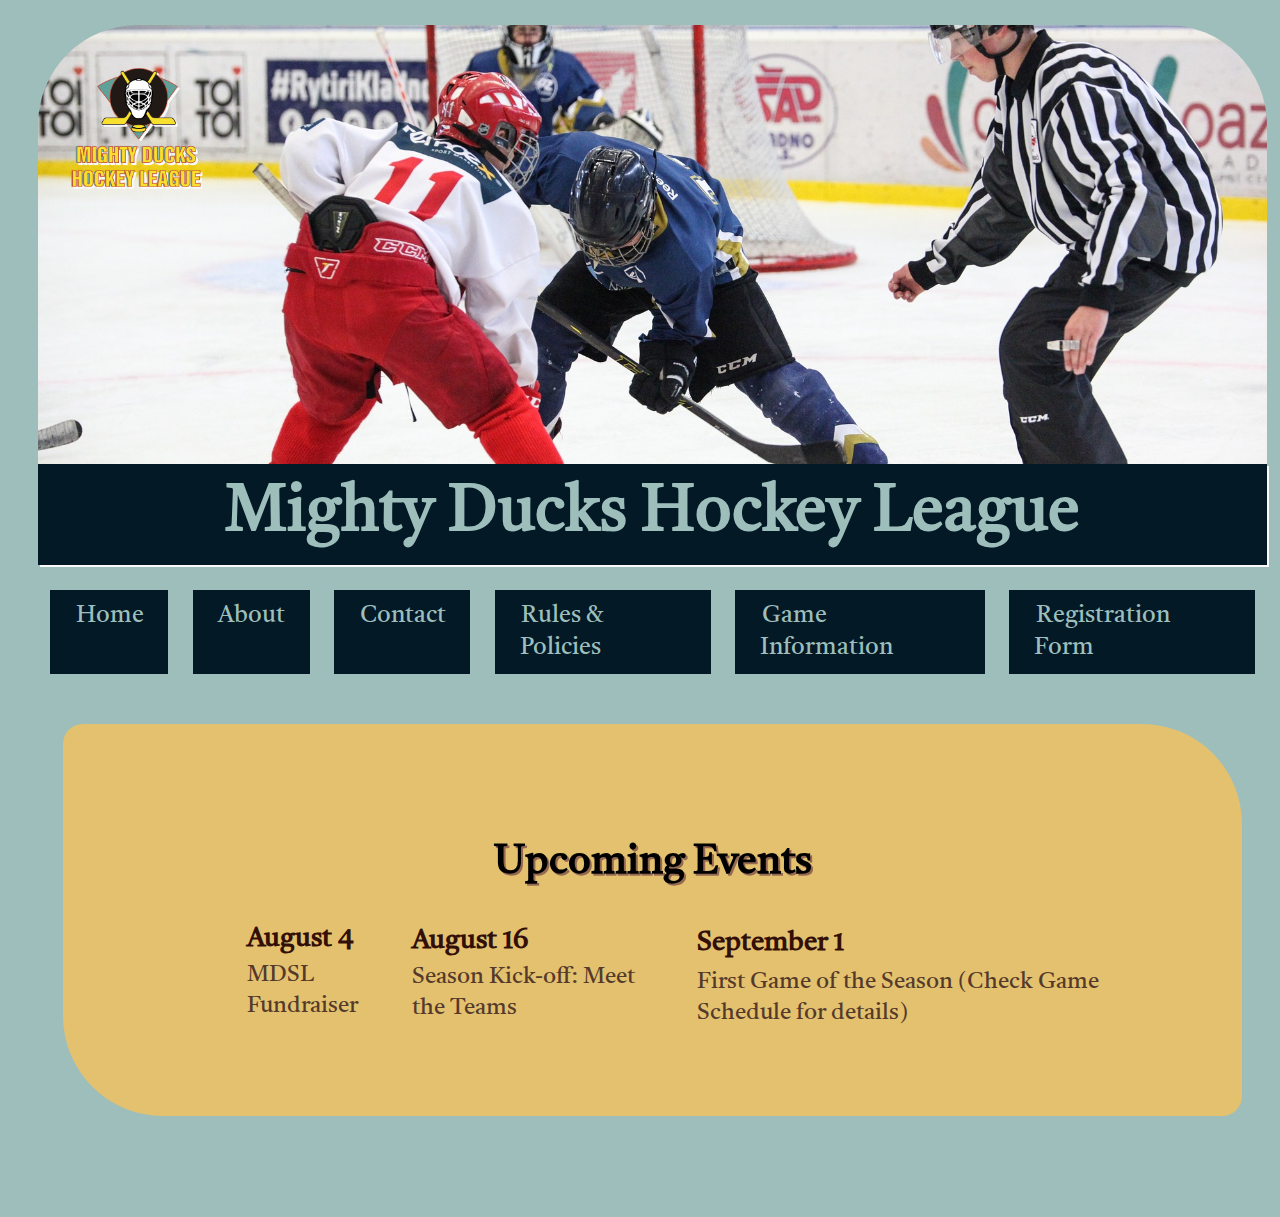
<file: index.html>
<!DOCTYPE html>
<html lang="en">
<head>
    <meta charset="UTF-8">
    <meta http-equiv="X-UA-Compatible" content="IE=edge">
    <meta name="viewport" content="width=device-width, initial-scale=1.0">
    <title>Home Page</title>
    <link rel="preconnect" href="https://fonts.googleapis.com">
    <link rel="preconnect" href="https://fonts.gstatic.com" crossorigin>
    <link href="https://fonts.googleapis.com/css2?family=Roboto&family=Tiro+Bangla&display=swap" rel="stylesheet">
    <link rel="stylesheet" href="./assets/styles/mdhl.css">
</head>
<body>
    <header>
        <div>
            <img class="header-logo" src="./assets/img/Logo_Mighty_ducks-01.png" alt="logo MDHL">
        </div>
        <h1 class="header-title">Mighty Ducks Hockey League</h1>
    </header>
            <nav>
            <ul>
                <li><a href="./index.html">Home</a></li>
                <li><a href="./pages/about.html">About</a></li>
                <li><a href="./pages/contact.html">Contact</a></li> 
                <li><a href="./pages/rules.html">Rules & Policies</a></li>
                <li><a href="./pages/game_info.html">Game Information</a> </li>
                <li><a href="./pages/registration.html">Registration Form</a> </li>


            </ul>
            </nav>
        <main>
            <h2>Upcoming Events</h2>
            <ul>
                <li>
                    <h3>August 4</h3>
                    <p class="style-p">MDSL Fundraiser</p>
                </li>
                <li>
                    <h3>August 16</h3>
                    <p class="style-p">Season Kick-off: Meet the Teams</p>
                </li>
                <li>
                    <h3>September 1</h3>
                    <p class="style-p">First Game of the Season (Check Game Schedule for details)</p>
                </li>
            </ul>
        </main>
</body>
</html>
</file>
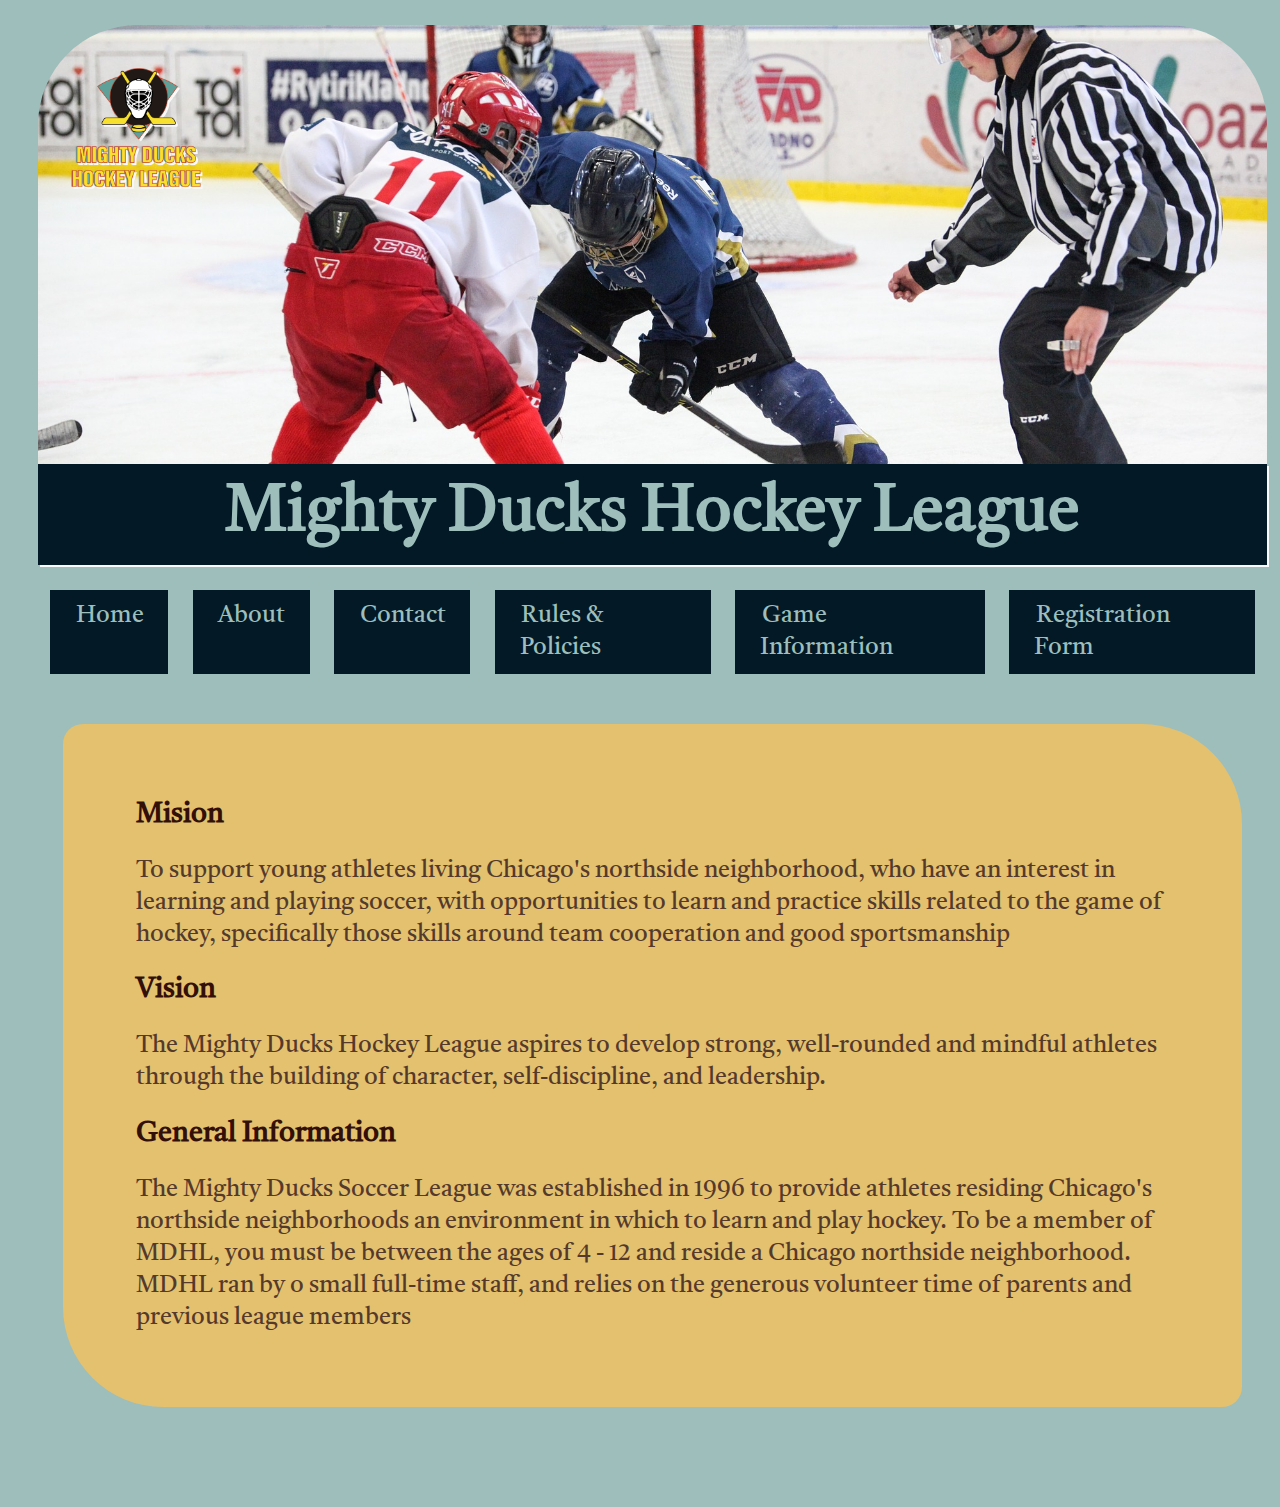
<file: pages/about.html>
<!DOCTYPE html>
<html lang="en">
<head>
    <meta charset="UTF-8">
    <meta http-equiv="X-UA-Compatible" content="IE=edge">
    <meta name="viewport" content="width=device-width, initial-scale=1.0">
    <link rel="preconnect" href="https://fonts.googleapis.com">
    <link rel="preconnect" href="https://fonts.gstatic.com" crossorigin>
    <link href="https://fonts.googleapis.com/css2?family=Roboto&family=Tiro+Bangla&display=swap" rel="stylesheet">
    <link  rel="stylesheet" href="../assets/styles/mdhl.css">
    <title>About MDHL</title> 
</head>
<body>
    <header>
        <div>
            <img class="header-logo" src="../assets/img/Logo_Mighty_ducks-01.png" alt="logo MDHL">
        </div>
        <h1 class="header-title">Mighty Ducks Hockey League</h1>
    </header>
            <nav>
            <ul>
                <li><a href="../index.html">Home</a></li>
                <li><a href="./about.html">About</a></li>
                <li><a href="./contact.html">Contact</a></li> 
                <li><a href="./rules.html">Rules & Policies</a></li>
                <li><a href="./game_info.html">Game Information</a> </li>
                <li><a href="./registration.html">Registration Form</a> </li>


            </ul>
            </nav>
        <main>
            <h3>Mision</h3>
            <p class="style-p">To support young athletes living Chicago's northside neighborhood, who have an interest in
                learning and playing soccer, with opportunities to learn and practice skills related to the game of
                hockey, specifically those skills around team cooperation and good sportsmanship</p>
            <h3>Vision</h3>
            <p class="style-p">The Mighty Ducks Hockey League aspires to develop strong, well-rounded and mindful athletes
                through the building of character, self-discipline, and leadership.</p>
            <h3>General Information</h3>
            <p class="style-p">The Mighty Ducks Soccer League was established in 1996 to provide athletes residing
                Chicago's northside neighborhoods an environment in which to learn and play hockey. To be a
                member of MDHL, you must be between the ages of 4 - 12 and reside a Chicago northside
                neighborhood. MDHL ran by o small full-time staff, and relies on the generous volunteer time of
                parents and previous league members</p>

        </main>
</body>
</html>
</file>
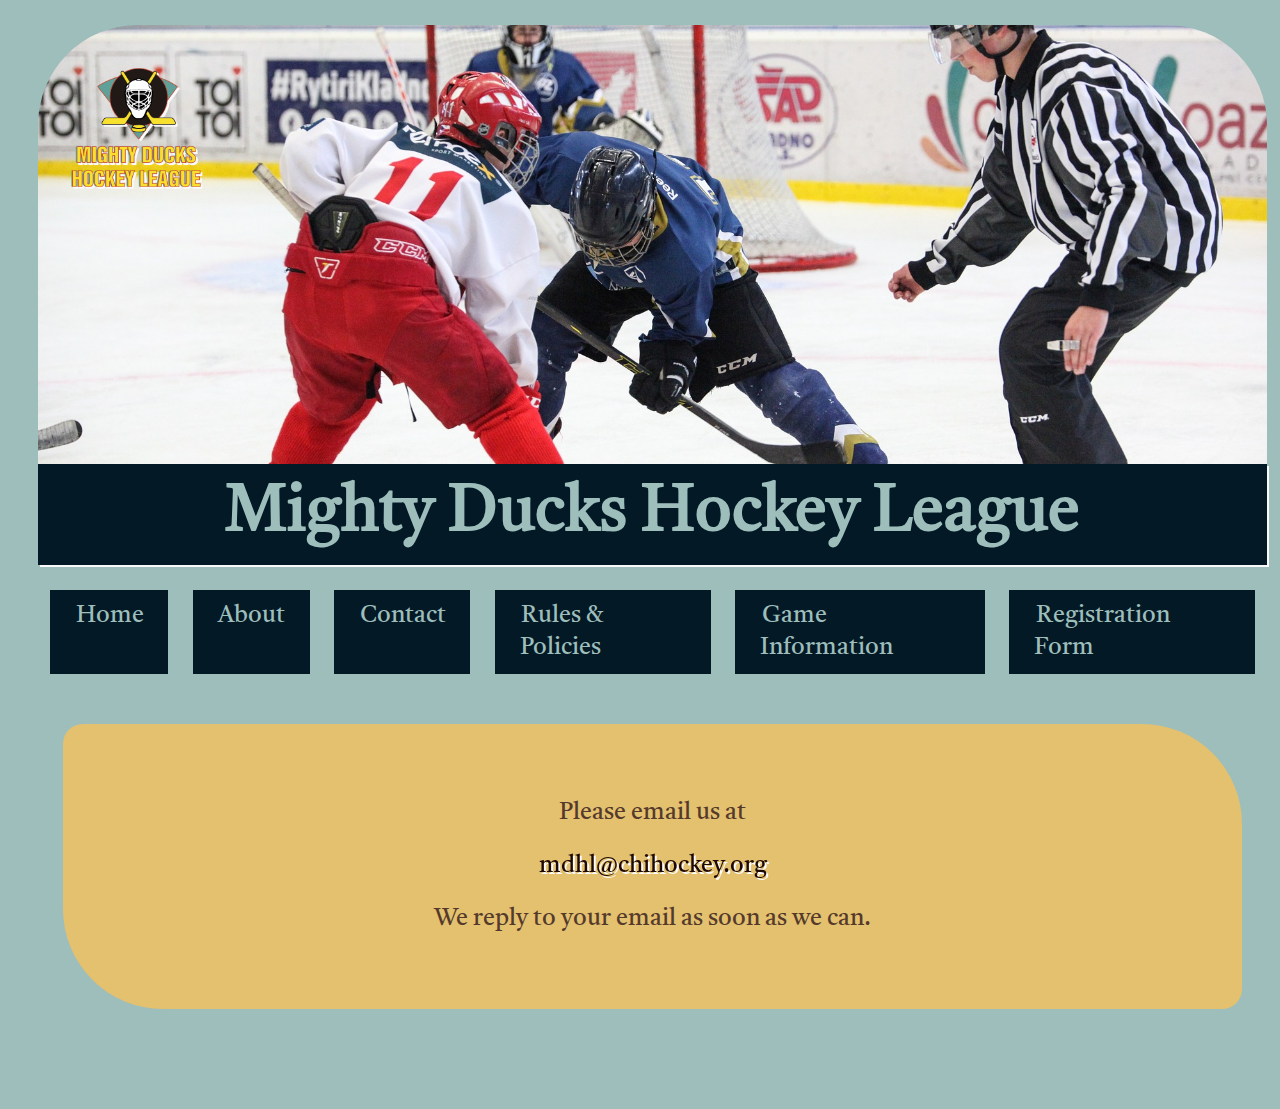
<file: pages/contact.html>
<!DOCTYPE html>
<html lang="en">
<head>
    <meta charset="UTF-8">
    <meta http-equiv="X-UA-Compatible" content="IE=edge">
    <meta name="viewport" content="width=device-width, initial-scale=1.0">
    <link rel="preconnect" href="https://fonts.googleapis.com">
    <link rel="preconnect" href="https://fonts.gstatic.com" crossorigin>
    <link href="https://fonts.googleapis.com/css2?family=Roboto&family=Tiro+Bangla&display=swap" rel="stylesheet">
    <link rel="stylesheet" href="../assets/styles/mdhl.css">
    <title>Contact Page</title>
</head>
<body>
    <header>
        <div>
            <img class="header-logo" src="../assets/img/Logo_Mighty_ducks-01.png" alt="logo MDHL">
        </div>
        <h1 class="header-title">Mighty Ducks Hockey League</h1>
     </header>
             <nav>
             <ul>
                <li><a href="../index.html">Home</a></li>
                <li><a href="./about.html">About</a></li>
                <li><a href="./contact.html">Contact</a></li> 
                <li><a href="./rules.html">Rules & Policies</a></li>
                <li><a href="./game_info.html">Game Information</a> </li>
                <li><a href="./registration.html">Registration Form</a> </li>


             </ul>
             </nav>
         <main>
            <p class="style-p">Please email us at</p> 
                <a class="mail" href="mailto:mdhl@chihockey.org"> mdhl@chihockey.org</a>
            <p class="style-p">We reply to your email as soon as we can.</p>
         </main>
    
</body>
</html>
</file>
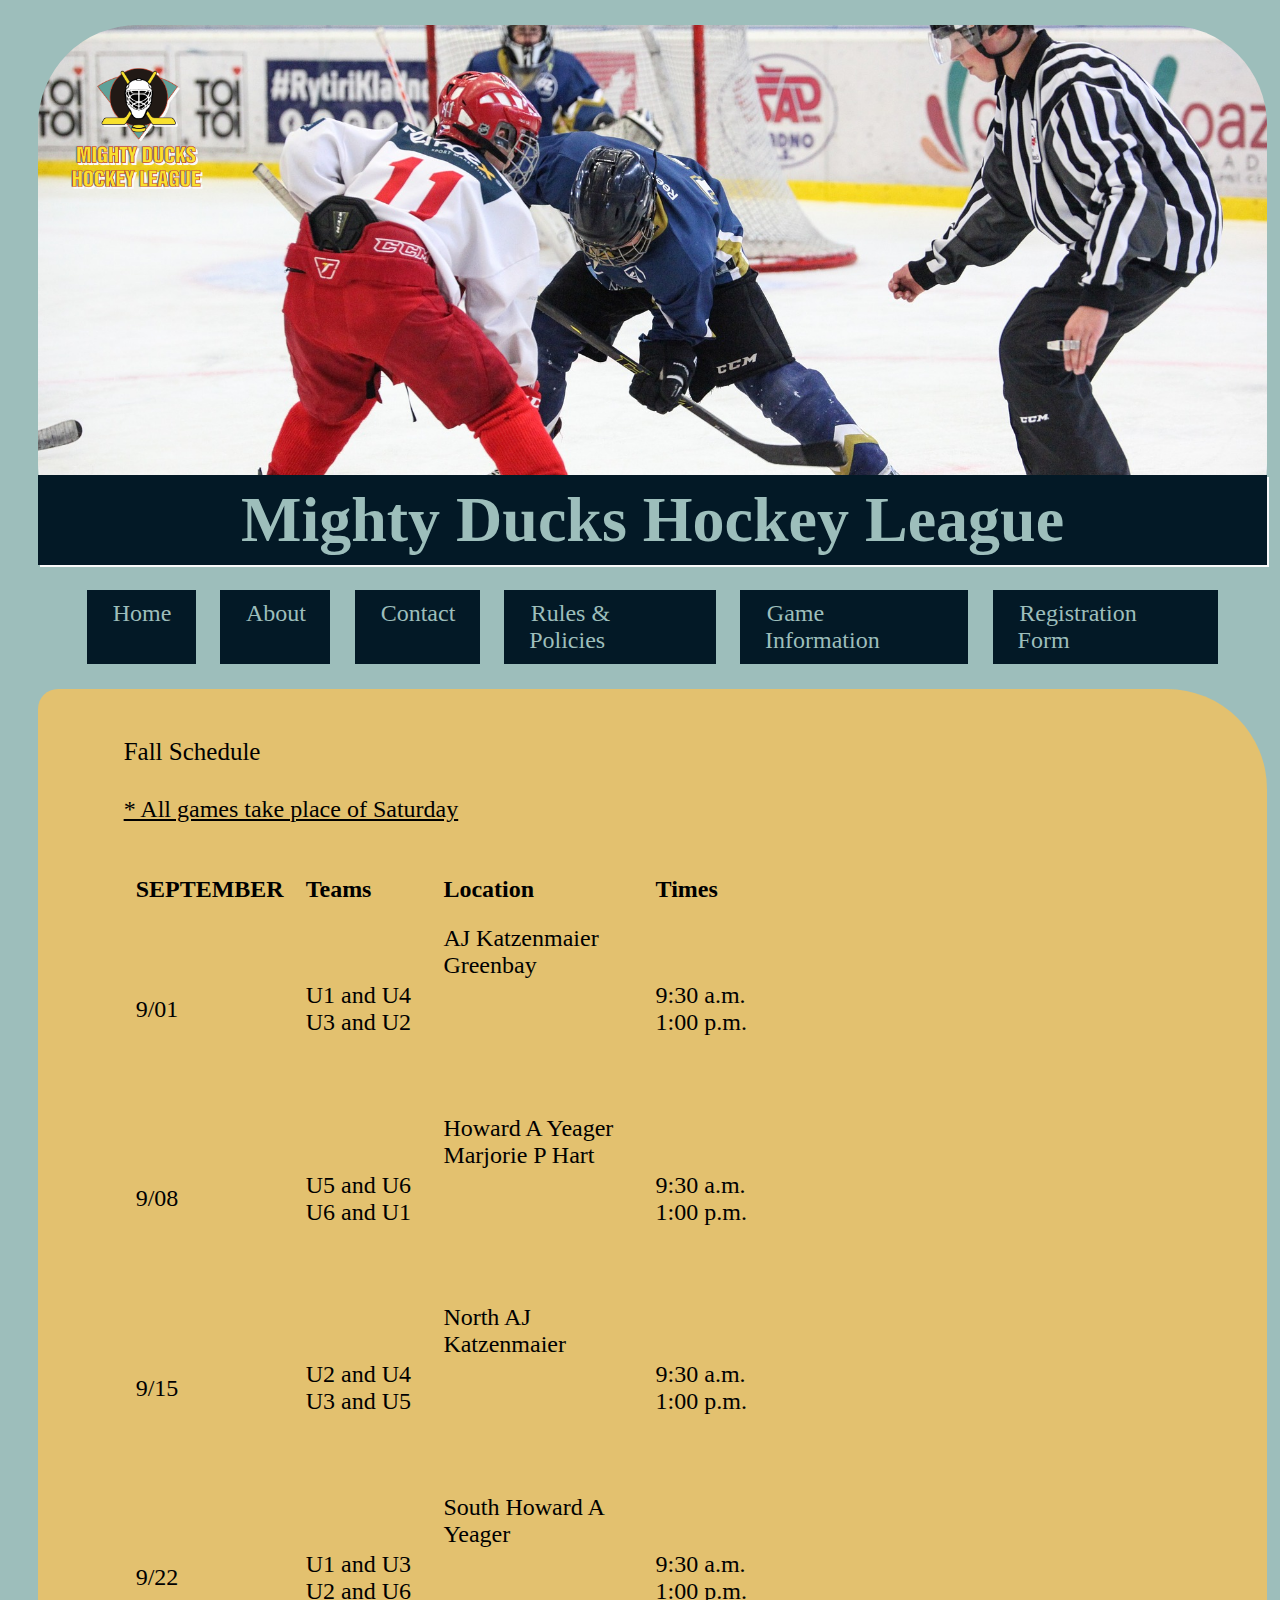
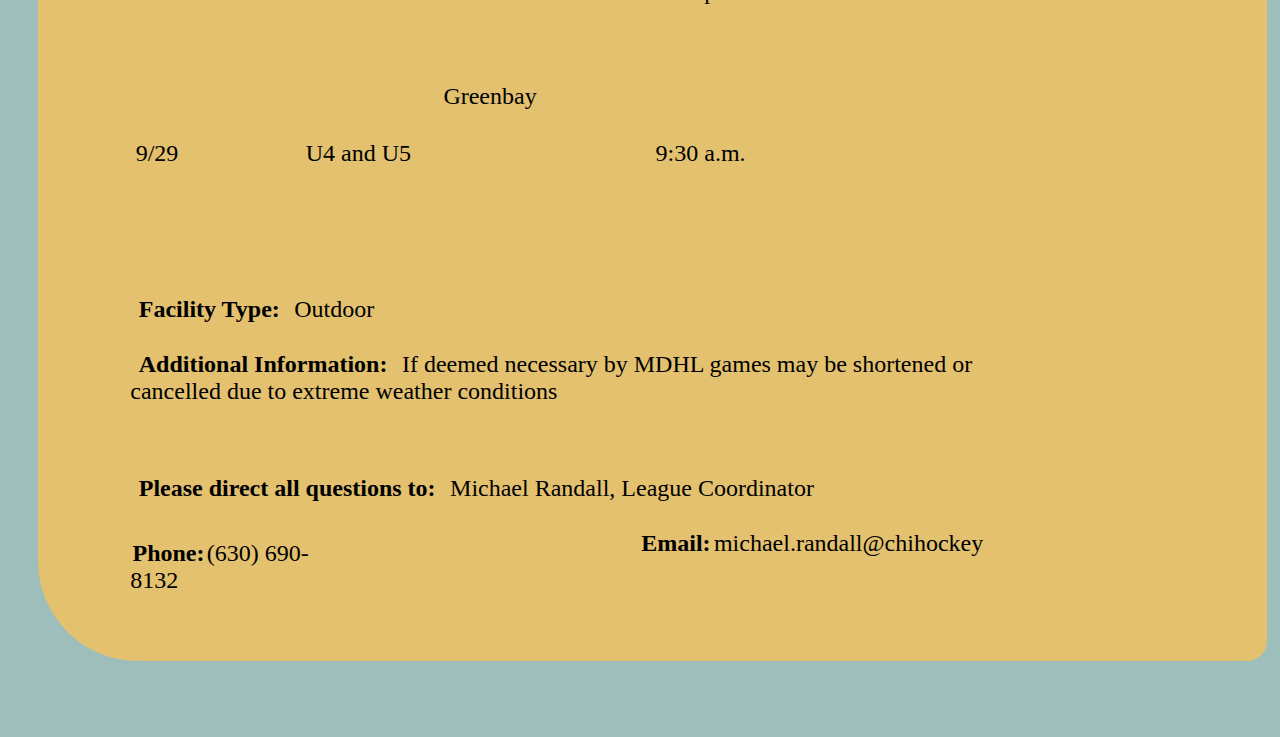
<file: pages/game_info.html>
<!DOCTYPE html>
<html lang="en">
<head>
    <meta charset="UTF-8">
    <meta http-equiv="X-UA-Compatible" content="IE=edge">
    <meta name="viewport" content="width=device-width, initial-scale=1.0">
    <link rel="stylesheet" href="../assets/styles/mdhl.css">
    <title>Game Information</title>
</head>
<body>
    <header>
        <div>
            <img class="header-logo" src="../assets/img/Logo_Mighty_ducks-01.png" alt="logo MDHL">
        </div>
        <h1 class="header-title">Mighty Ducks Hockey League</h1>
    </header>
             <nav>
             <ul>
                <li><a href="../index.html">Home</a></li>
                <li><a href="./about.html">About</a></li>
                <li><a href="./contact.html">Contact</a></li> 
                <li><a href="./rules.html">Rules & Policies</a></li>
                <li><a href="./game_info.html">Game Information</a> </li>
                <li><a href="./registration.html">Registration Form</a> </li>

             </ul>
             </nav>

    <div class="table-body">
        <div>
            <p class="subtitle-table">Fall Schedule</p>
        <p class="parrafo-table-line">* All games take place of Saturday</p>
        </div>
        <div class="table">
            <table class="table-style">
               <thead>
                <tr>
                    <th>SEPTEMBER</th>
                    <th>Teams</th>
                    <th>Location</th>
                    <th>Times</th>
                </tr>
               </thead>
                <tr>
                    <td>9/01</td>
                    <td>U1 and U4 U3 and U2</td>
                    <td>AJ Katzenmaier Greenbay
                        <div>
                            <iframe class="maps-info" src="https://www.google.com/maps/embed?pb=!1m18!1m12!1m3!1d2949.7808848531467!2d-87.86499018504057!3d42.32587204525335!2m3!1f0!2f0!3f0!3m2!1i1024!2i768!4f13.1!3m3!1m2!1s0x880f932fbc6ba7cd%3A0xcf2bbe275c6da815!2sAJ%20Katzenmaier%20Academy!5e0!3m2!1ses!2sar!4v1664541162505!5m2!1ses!2sar" width="400" height="300" style="border:0;" allowfullscreen="" loading="lazy" referrerpolicy="no-referrer-when-downgrade"></iframe>
                        </div>
                    </td>
                    <td>9:30 a.m. 1:00 p.m.</td>
                </tr>
                <tr>
                    <td>9/08</td>
                    <td>U5 and U6 U6 and U1</td>
                    <td>Howard A Yeager Marjorie P Hart
                        <div>
                            <iframe class="maps-info" src="https://www.google.com/maps/embed?pb=!1m18!1m12!1m3!1d2950.2698766737826!2d-87.85606978504094!3d42.31544224591159!2m3!1f0!2f0!3f0!3m2!1i1024!2i768!4f13.1!3m3!1m2!1s0x880feccac26b07c5%3A0x8b51fa5d6efe771a!2sHoward%20A.%20Yeager%20School%20(PREK-K)!5e0!3m2!1ses!2sar!4v1664541220578!5m2!1ses!2sar" width="400" height="300" style="border:0;" allowfullscreen="" loading="lazy" referrerpolicy="no-referrer-when-downgrade"></iframe>
                        </div>
                    </td>
                    <td>9:30 a.m. 1:00 p.m.</td>
                </tr>
                <tr>
                    <td>9/15</td>
                    <td>U2 and U4 U3 and U5</td>
                    <td>North AJ Katzenmaier
                        <div>
                            <iframe class="maps-info" src="https://www.google.com/maps/embed?pb=!1m18!1m12!1m3!1d2949.7808848531467!2d-87.86499018504057!3d42.32587204525335!2m3!1f0!2f0!3f0!3m2!1i1024!2i768!4f13.1!3m3!1m2!1s0x880f932fbc6ba7cd%3A0xcf2bbe275c6da815!2sAJ%20Katzenmaier%20Academy!5e0!3m2!1ses!2sar!4v1664541272654!5m2!1ses!2sar" width="400" height="300" style="border:0;" allowfullscreen="" loading="lazy" referrerpolicy="no-referrer-when-downgrade"></iframe>
                        </div>
                    </td>
                    <td>9:30 a.m. 1:00 p.m.</td>
                </tr>
                <tr>
                    <td>9/22</td>
                    <td>U1 and U3 U2 and U6</td>
                    <td>South Howard A Yeager
                        <div>
                            <iframe class="maps-info" src="https://www.google.com/maps/embed?pb=!1m18!1m12!1m3!1d2950.2698766737826!2d-87.85606978504094!3d42.31544224591159!2m3!1f0!2f0!3f0!3m2!1i1024!2i768!4f13.1!3m3!1m2!1s0x880feccac26b07c5%3A0x8b51fa5d6efe771a!2sHoward%20A.%20Yeager%20School%20(PREK-K)!5e0!3m2!1ses!2sar!4v1664541318620!5m2!1ses!2sar" width="400" height="300" style="border:0;" allowfullscreen="" loading="lazy" referrerpolicy="no-referrer-when-downgrade"></iframe>
                        </div>
                    </td>
                    <td>9:30 a.m. 1:00 p.m.</td>
                </tr>
                <tr>
                    <td>9/29</td>
                    <td>U4 and U5</td>
                    <td>Greenbay
                        <div>
                            <iframe class="maps-info" src="https://www.google.com/maps/embed?pb=!1m18!1m12!1m3!1d182055.15414505827!2d-88.13058002626626!3d44.5231046314734!2m3!1f0!2f0!3f0!3m2!1i1024!2i768!4f13.1!3m3!1m2!1s0x8802e2e809b380f3%3A0x6370045214dcf571!2sGreen%20Bay%2C%20Wisconsin%2C%20EE.%20UU.!5e0!3m2!1ses!2sar!4v1664541361620!5m2!1ses!2sar" width="400" height="300" style="border:0;" allowfullscreen="" loading="lazy" referrerpolicy="no-referrer-when-downgrade"></iframe>
                        </div>
                    </td>
                    <td>9:30 a.m.</td>
                </tr>
            </table>
        </div> 
        <div class="container-info-extra">
            <div class="margin-division">
                <p class="parrafo-info-add"><span class="span-bold">Facility Type:</span> Outdoor</p>
                <p class="parrafo-info-add"><span class="span-bold">Additional Information:</span> If deemed necessary by MDHL games may be shortened
                or cancelled due to extreme weather conditions</p>
            </div> 
            <div class="margin-division">
                <p class="parrafo-info-add"><span class="span-bold">Please direct all questions to:</span> Michael Randall, League Coordinator</p>
            </div>
            <div class="display-cambio">
                <p class="parrafo-info-add"><span class="span-bold">Phone:</span>(630) 690-8132</p>
                <p><span class="span-bold">Email:</span>michael.randall@chihockey</p>
            </div>
        </div>
    </div>
</body>
</html>
</file>
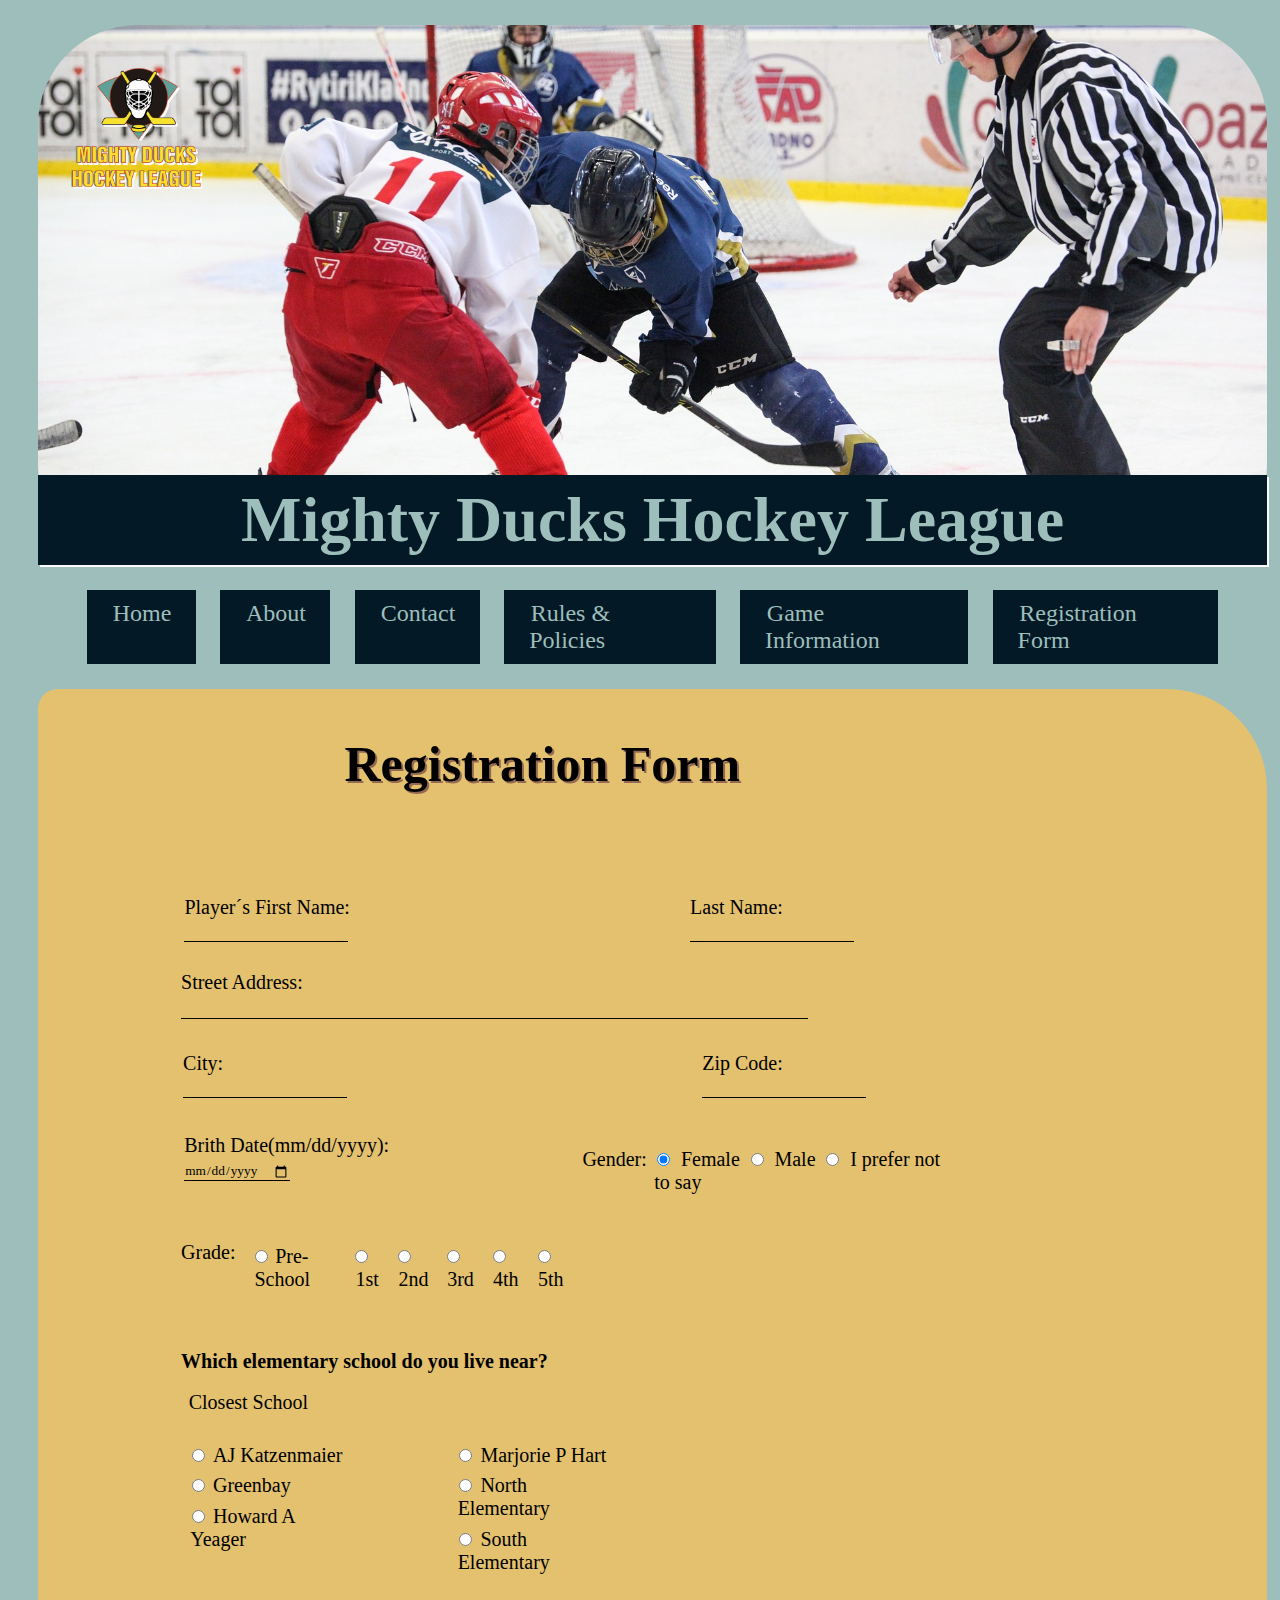
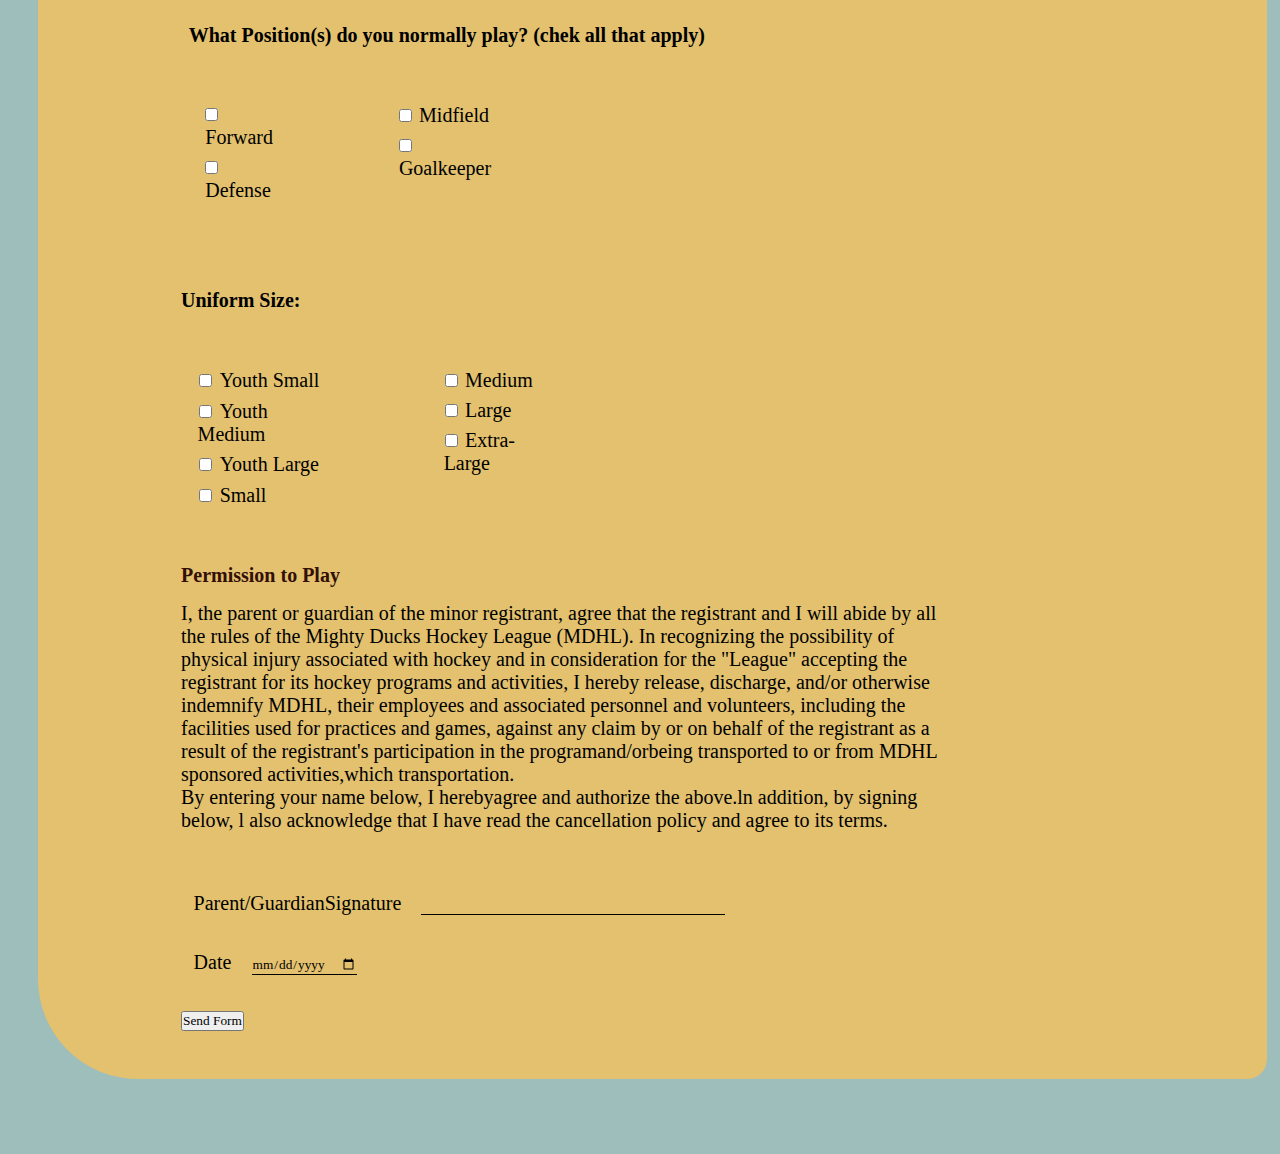
<file: pages/registration.html>
<!DOCTYPE html>
<html lang="en">
<head>
    <meta charset="UTF-8">
    <meta http-equiv="X-UA-Compatible" content="IE=edge">
    <meta name="viewport" content="width=device-width, initial-scale=1.0">
    <link rel="stylesheet" href="../assets/styles/mdhl.css">
    <title>Game Information</title>
</head>
<body>
    <header>
        <div>
            <img class="header-logo" src="../assets/img/Logo_Mighty_ducks-01.png" alt="logo MDHL">
        </div>
        <h1 class="header-title">Mighty Ducks Hockey League</h1>
    </header>
             <nav>
             <ul>
                <li><a href="../index.html">Home</a></li>
                <li><a href="./about.html">About</a></li>
                <li><a href="./contact.html">Contact</a></li> 
                <li><a href="./rules.html">Rules & Policies</a></li>
                <li><a href="./game_info.html">Game Information</a> </li>
                <li><a href="./registration.html">Registration Form</a> </li>

             </ul>
             </nav>
<div class="form-main">
            <h2  class="form-title">Registration Form</h2>
    <div class="form-registration">
            <form action="show_data.html" method="get">
                <div class="form-name">
                    <div>
                        <label for="first-name">Player´s First Name:</label>
                        <input class="input-line" type="text" id="first-name" name="first-name">
                    </div>
                    <div>
                        <label for="last-name">Last Name:</label>
                        <input class="input-line" type="text" id="last-name" name="last-name">
                    </div>
                </div>
                <div class="form-address">
                    <label for="address">Street Address:</label>
                    <input class="input-large-one input-line" type="text" id="address" name="address">
                </div>
                <div class="form-ubication">
                    <div>
                        <label for="city">City:</label>
                        <input class="input-line" type="text" id="city" name="city">
                    </div>
                    <div>
                        <label for="zip-code">Zip Code:</label>
                    <input class="input-line" type="text" id="zip-code" name="zip-code">
                    </div>
                </div>
                <div class="form-date">
                    <div>
                        <label for="brith-date">Brith Date(mm/dd/yyyy):</label>
                        <input class="input-line" type="date" id="brith-date" name="brith-date">
                    </div>
                  <div class="form-date-gender">
                    <label>Gender:</label>
                    <div>
                        <input type="radio" id="female" name="gender" value="female"
                               checked>
                        <label for="female">Female</label>
                        <input type="radio" id="male" name="gender" value="male">
                        <label for="male">Male</label>
                        <input type="radio" id="say" name="gender" value="say">
                        <label for="say"> I prefer not to say</label>
                      </div>
                    </div> 
                </div>
                
                <div class="form-grade">
                    <label>Grade: </label>
                    <div class="grade-option">
                        <div>
                            <input type="radio" id="pre-school" name="grade" value="pre-school">
                            <label for="pre-school">Pre-School</label>
                        </div>
                        <div>
                            <input type="radio" id="one" name="grade" value="one">
                            <label for="one">1st</label>
                        </div>
                        <div>
                            <input type="radio" id="two" name="grade" value="two">
                            <label for="two">2nd</label>
                        </div>
                        <div>
                            <input type="radio" id="three" name="grade" value="three">
                            <label for="three">3rd</label>
                        </div>
                        <div>
                            <input type="radio" id="four" name="grade" value="four">
                            <label for="four">4th</label>
                        </div>
                        <div>
                            <input type="radio" id="five" name="grade" value="five">
                            <label for="five">5th</label>
                        </div>
                      </div>
                  </div>
                  <div>
                    <p class="parrafo-bold">Which elementary school do you live near?</p>
                    <div class="conten-bold">
                        <label class="label__bold">Closest School</label>
                    </div>
                    <div class="form-school-near">
                            <div class="form-school-one">
                                <div>
                                    <input type="radio" id="aj-katzenmaier" name="closest-school" value="aj-katzenmaier">
                                    <label for="aj-katzenmaier">AJ Katzenmaier</label>  
                                </div>
                                <div>
                                    <input type="radio" id="greenbay" name="closest-school" value="greenbay">
                                    <label for="greenbay">Greenbay</label>
                                </div>
                                <div>
                                    <input type="radio" id="howard-a-yeager" name="closest-school" value="howard-a-yeager">
                                    <label for="howard-a-yeager">Howard A Yeager</label>
                                </div>
                            </div>
                            <div  class="form-school-one">
                                <div>
                                    <input type="radio" id="marjorie-p-hart" name="closest-school" value="marjorie-p-hart">
                                    <label for="marjorie-p-hart">Marjorie P Hart</label>
                                </div>
                                <div>
                                    <input type="radio" id="north-elementary" name="closest-school" value="north-elementary">
                                    <label for="north-elementary">North Elementary</label>
                                </div>
                                <div>
                                    <input type="radio" id="south-elementary" name="closest-school" value="south-elementary">
                                    <label for="south-elementary">South Elementary</label>
                                </div>
                            </div>
                      </div>
                      <div>
                        <p  class="parrafo-bold">What Position(s) do you normally play? (chek all that apply)</p>
                        <div class="form-margin-two">
                            <div class="form-school-near">
                                <div class="form-school-one">
                                    <div>
                                        <input type="checkbox" id="forward" name="position" value="forward">
                                        <label for="forward">Forward</label>
                                    </div>
                                    <div>
                                        <input type="checkbox" id="defense" name="position" value="defense">
                                        <label for="defense">Defense</label>
                                    </div>
                                </div>
                                <div class="form-school-one">
                                    <div>
                                        <input type="checkbox" id="midfield" name="position" value="midfield">
                                        <label for="midfield">Midfield</label>
                                    </div>
                                    <div>
                                        <input type="checkbox" id="goalkeeper" name="position" value="goalkeeper">
                                        <label for="goalkeeper">Goalkeeper</label>
                                    </div>
                                </div>
                            </div>
                        </div>
                      </div>
                    </div>
                  <div>
                    <p  class="parrafo-bold">Uniform Size:</p>
                    <div class="form-margin-two">
                        <div class="form-school-near">
                            <div  class="form-school-one">
                                <div>
                                    <input type="checkbox" id="youth-small" name="unirform-size" value="youth-small">
                                    <label for="youth-small">Youth Small</label>
                                </div>
                                <div>
                                    <input type="checkbox" id="youth-medium" name="unirform-size" value="youth-medium">
                                    <label for="youth-medium">Youth Medium</label>
                                </div>
                                <div>
                                    <input type="checkbox" id="youth-large" name="unirform-size" value="youth-large">
                                    <label for="youth-large">Youth Large</label>
                                </div>
                                <div>
                                    <input type="checkbox" id="small" name="unirform-size" value="small">
                                    <label for="small">Small</label>
                                </div>
                            </div>
                            <div  class="form-school-one">
                                <div>
                                    <input type="checkbox" id="medium" name="unirform-size" value="medium">
                                    <label for="medium">Medium</label>
                                </div>
                                <div>
                                    <input type="checkbox" id="large" name="unirform-size" value="large">
                                    <label for="large">Large</label>
                                </div>
                                <div>
                                    <input type="checkbox" id="extra-large" name="unirform-size" value="extra-large">
                                    <label for="extra-large">Extra-Large</label>
                                </div>
                            </div>
                        </div>
                    </div>
                  </div>
                  <div class="content-subtitle-parrafo">
                    <h3 class="subtitle-form">Permission to Play</h3>
                    <p>I, the parent or guardian of the minor registrant, agree that the registrant and I will abide by all the rules of
                        the Mighty Ducks Hockey League (MDHL). 
                        In recognizing the possibility of physical injury associated with hockey and in consideration for the "League"
                        accepting the registrant for its hockey programs and activities, I hereby release, discharge, and/or otherwise 
                        indemnify MDHL, their employees and associated personnel and volunteers, including the facilities used for
                        practices and games, against any claim by or on behalf of the registrant as a result of the registrant's 
                        participation in the programand/orbeing transported to or from MDHL sponsored activities,which transportation.
                        <br> By entering your name below, I herebyagree and authorize the above.ln addition, by signing below,
                        l also acknowledge that I have read the cancellation policy and agree to its terms.</p>
                  </div>
                  <div class="form-firma">
                    <div class="firma">
                        <label for="parent">Parent/GuardianSignature</label>
                        <input class="input-large-two input-line" type="text" id="parent" name="parent">
                    </div>
                    <div class="firma">
                        <label for="date">Date</label>
                        <input class="input-line" type="date" id="date" name="date">
                    </div>
                  </div>
                  <div>
                    <button type="submit">Send Form</button>
                  </div>
            </form>
    </div>
</div>
</body>
</html>
</file>
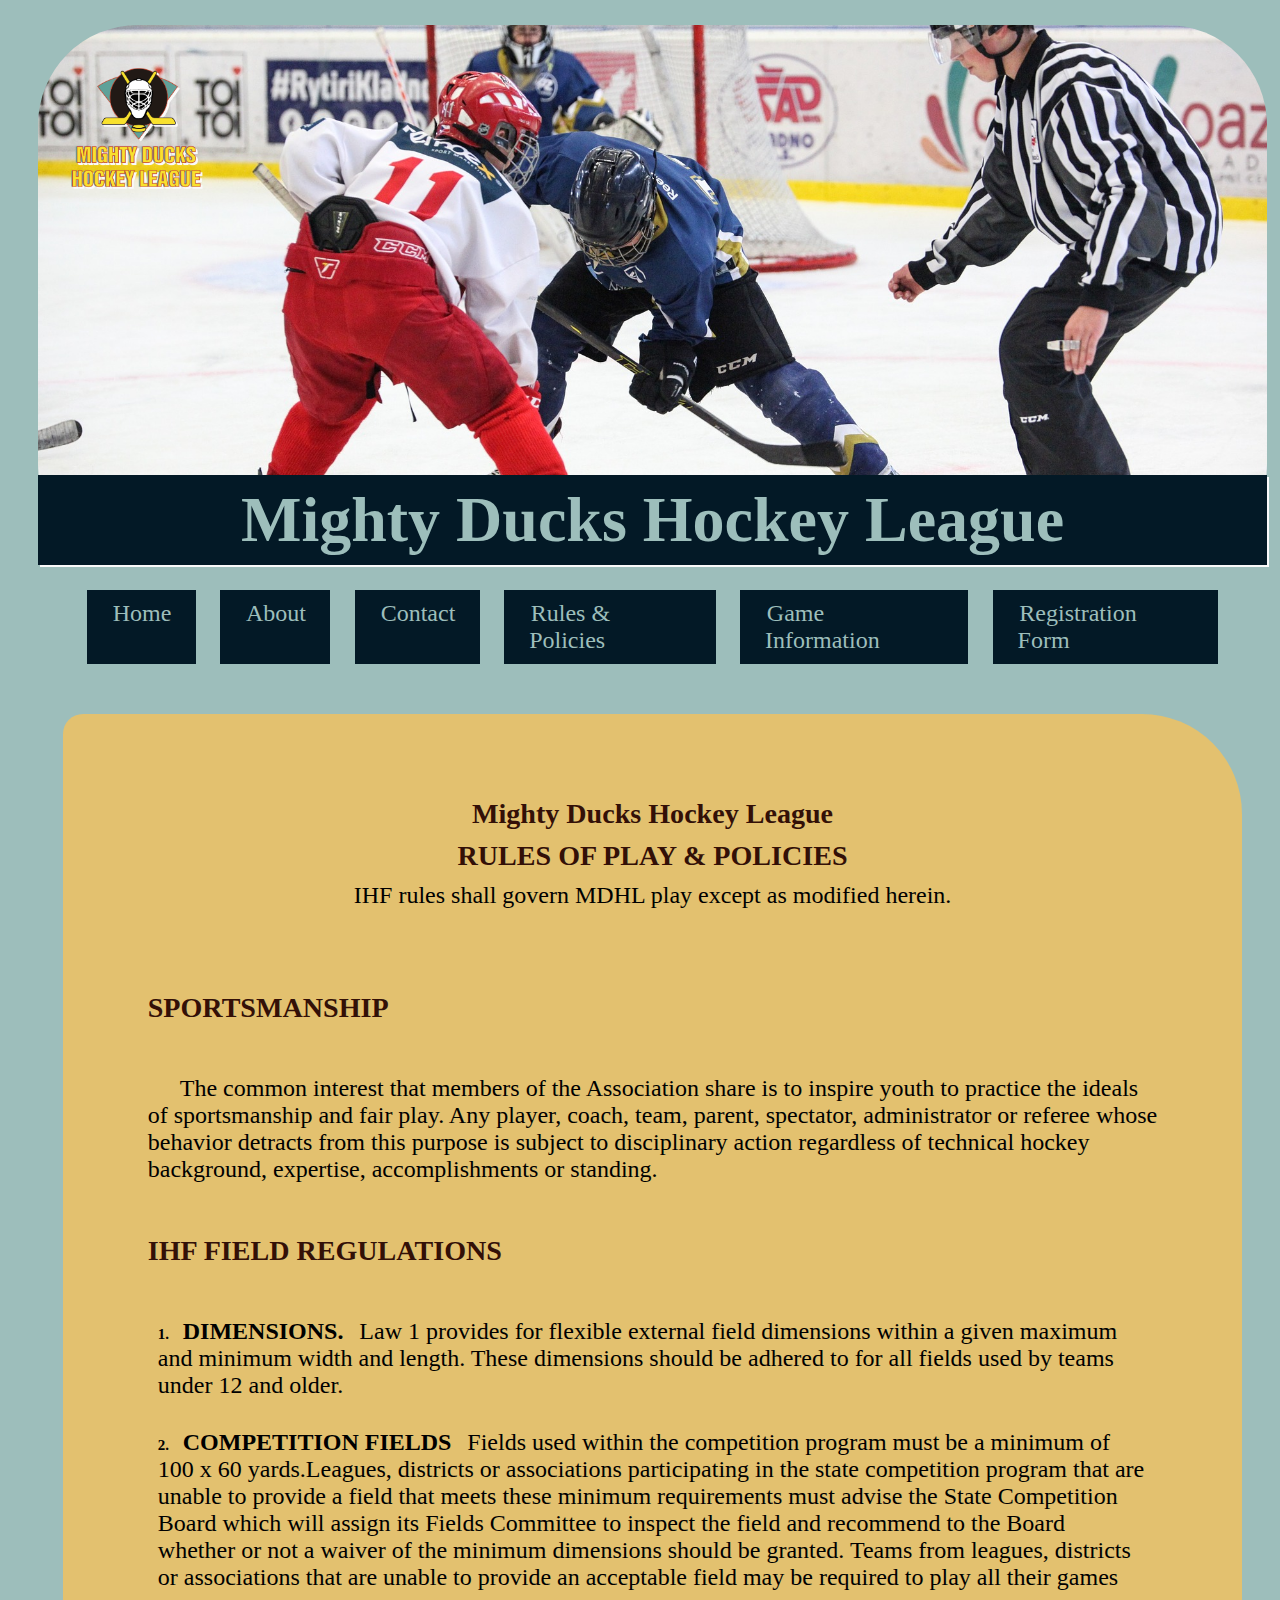
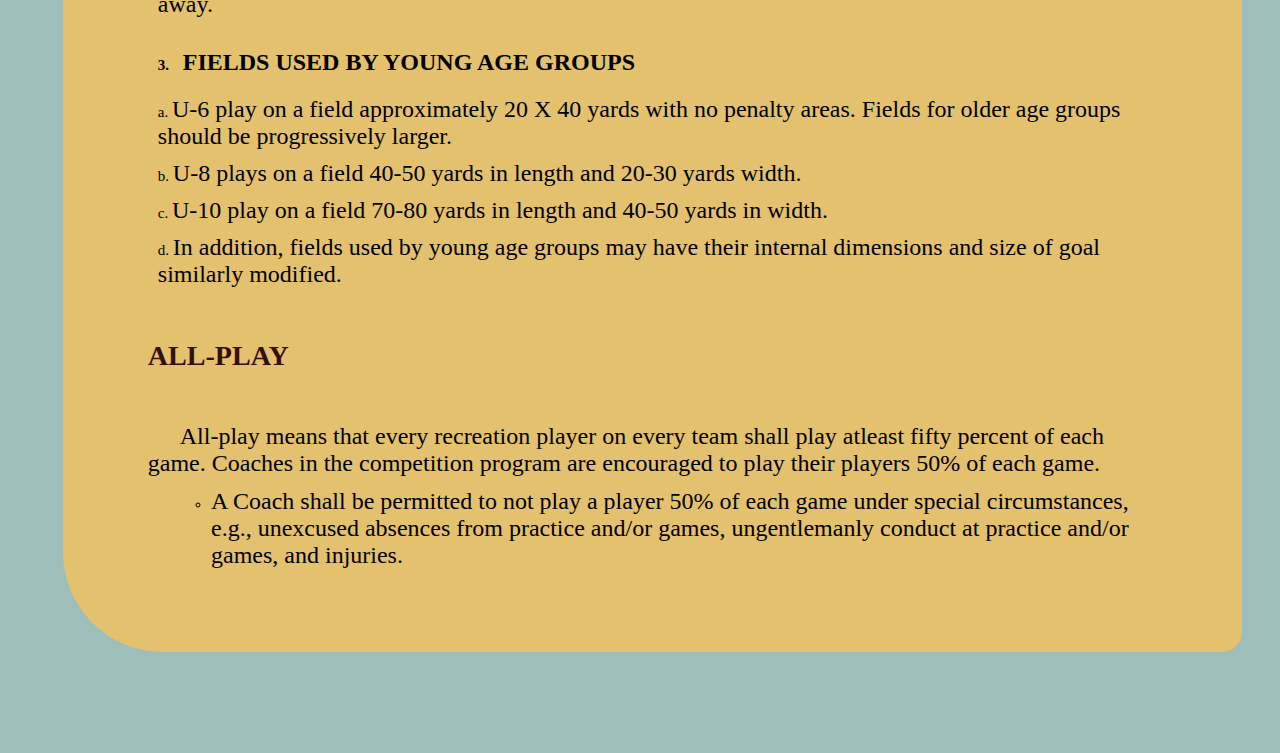
<file: pages/rules.html>
<!DOCTYPE html>
<html lang="en">
<head>
    <meta charset="UTF-8">
    <meta http-equiv="X-UA-Compatible" content="IE=edge">
    <meta name="viewport" content="width=device-width, initial-scale=1.0">
    <link rel="stylesheet" href="../assets/styles/mdhl.css">
    <title>Rules of Play & Policies</title>
</head>
<body>
    <header>
        <div>
            <img class="header-logo" src="../assets/img/Logo_Mighty_ducks-01.png" alt="logo MDHL">
        </div>
        <h1 class="header-title">Mighty Ducks Hockey League</h1>
    </header>
            <nav>
            <ul>
                <li><a href="../index.html">Home</a></li>
                <li><a href="./about.html">About</a></li>
                <li><a href="./contact.html">Contact</a></li> 
                <li><a href="./rules.html">Rules & Policies</a></li>
                <li><a href="./game_info.html">Game Information</a> </li>
                <li><a href="./registration.html">Registration Form</a> </li>


            </ul>
            </nav>
    <main class="rules-main">
    <div class="rules-title">
       <h3 class="title-1">Mighty Ducks Hockey League</h3>
       <h3 class="title-1">RULES OF PLAY & POLICIES</h3>
       <p class="p1">IHF rules shall govern MDHL play except as modified herein.</p>
    </div>
    <div class="rules-info">
       <h3 class="subtitle" >SPORTSMANSHIP</h3>
    <p class="rules-p">The common interest that members of the Association share is to inspire 
        youth to practice the ideals of sportsmanship and fair play. Any player, coach, 
        team, parent, spectator, administrator or referee whose behavior detracts from 
        this purpose is subject to disciplinary action regardless of technical hockey 
        background, expertise, accomplishments or standing.</p>
    <h3 class="subtitle-2" >IHF FIELD REGULATIONS</h3>
    <ol type="1">
        <li class="li-1"><span class="bold"> DIMENSIONS. </span> Law 1 provides for flexible external field dimensions within 
            a given maximum and minimum width and length. These dimensions should be 
            adhered to for all fields used by teams under 12 and older.</li>
        <li class="li-2"><span class="bold">COMPETITION FIELDS</span> Fields used within the competition program must be 
            a minimum of 100 x 60 yards.Leagues, districts or associations participating in 
            the state competition program that are unable to provide a field that meets these 
            minimum requirements must advise the State Competition Board which will 
            assign its Fields Committee to inspect the field and recommend to the Board 
            whether or not a waiver of the minimum dimensions should be granted. Teams 
            from leagues, districts or associations that are unable to provide an acceptable 
            field may be required to play all their games away.</li>
    
        <li class="li-3"><span class="bold">FIELDS USED BY YOUNG AGE GROUPS </span></li>
    </ol>
    <ol type="a">
        <li class="li-no-bold">U-6 play on a field approximately 20 X 40 yards with no penalty areas. Fields 
            for older age groups should be progressively larger.</li>
        <li class="li-no-bold"> U-8 plays on a field 40-50 yards in length and 20-30 yards width.</li>
        <li class="li-no-bold"> U-10 play on a field 70-80 yards in length and 40-50 yards in width.</li>
        <li class="li-no-bold">In addition, fields used by young age groups may have their internal 
            dimensions and size of goal similarly modified.</li>
    </ol>
    <h3 class="subtitle">ALL-PLAY</h3>
    <p class="rules-p">All-play means that every recreation player on every team shall play atleast 
        fifty percent of each game. Coaches in the competition program are encouraged 
        to play their players 50% of each game. </p>
    <ul class="circle-list">
        <li> A Coach shall be permitted to not play a player 50% of each game 
            under special circumstances, e.g., unexcused absences from practice 
            and/or games, ungentlemanly conduct at practice and/or games, and 
            injuries.</li>
    </ul>
    </div>
    </main>

    
</body>
</html>
</file>
<file: assets/styles/mdhl.css>
*{
  box-sizing: border-box;
  margin: 1%;
  padding: 0%;
  font-family: 'Roboto', sans-serif;
  font-family: 'Tiro Bangla', serif;
}
body {
    background-color: #9dbebb;
    font-size: 1.5rem;
    width: 100%;
    padding-bottom: 3%;

  }
  
  header {
    display: flex;
    flex-direction: column;
    justify-content: space-between;
    border-radius: 100px;
    height: 60vh;
    background: url("../img/design1_image1.jpg");
    background-position: center;
    background-repeat: no-repeat;
    background-size: cover;

  }
  header .header-title {
    padding: 0.5rem;
    margin: 0;
    display: flex;
    justify-content: center;
    font-size: 4rem;
    background-color:#031926;
    color: #9dbebb;
    filter:drop-shadow(2px 2px #FAFAFA)
  }

  header div {
    position:relative;
  }
  header h2 {
    font-size: 1.7rem;
    padding: 0.7rem;
    margin: 0;
    text-align: center;
    background-color:  #031926;
    color: #9dbebb;
    filter: drop-shadow(2px 2px #468189);
  }
  header .header-logo {
    display:flex;
    filter: drop-shadow(2px 2px #FAFAFA);
    right: -2rem;
    bottom: 17rem;
    max-width: 150px;
  }
  
  .main {
    display: flex;
  }
  nav {
    margin-left: 0px;
    width: 100%;
    height: 10%;
  }
  nav > ul{
    display: flex;
    justify-content: center;
}
nav > ul > li{
  background-color: #031926;
  list-style: none;
  padding: 10px 25px;

}
nav > ul > li:hover{
  color: #031926;
  background-color:#468189 ;
  border-radius: 16px;
  transform: scale(1.15);
  transition: ease-in 400ms;
  }
a{
  text-decoration: none;
  color: #9dbebb;
}
h2{
  display: flex;
  justify-content: center;
  padding: 40px 0px 0px 0px;
  font-size: 40px;
  color: #000000;
  filter: drop-shadow(2px 2px #946952);
  }
main{
  background-color: #e3c16f;
  padding: 5%;
  margin: 3%;
  border-radius: 20px 100px 20px 100px;
  display: flex;
  justify-content: center;
  flex-direction: column;
}
main > ul{
  display: flex;
  justify-content: center;
  list-style: none;
  width: 100%;
  padding: 0px 0px 0px 100px;
  font-size: 23px;
}
h3{
  color: #331007;
}
.style-p{
  color: #553a2b;
  display: flex;
  justify-content: center;
}
.main .main-info{
  display: flex;
  justify-content: center;
  width: 100%;
  padding: 10%;
}
.mail {
text-decoration: none;
color: #1d0802;
padding: 0px;
display: flex;
justify-content: center;
filter: drop-shadow(2px 2px #FAFAFA);
}
.table-body{
  font-family: Arial, Helvetica, sans-serif;
  padding-inline: 5vw;
  background-color: #e3c16f;
  border-radius: 20px 100px 20px 100px;
  padding-top: 3%;
  padding-bottom: 3%;
}
.subtitle-table{
  font-size: 25px;
  font-weight: 300;
  padding-bottom:20px ;
}

.parrafo-table-line{
  text-decoration: underline;
  padding-bottom: 30px;
}

table {
  text-align: left;
  width: 60%;
}

th {
  padding: 10px;
}

td {
  padding: 10px;
}

.maps-info{
  width: 100px;
  height: 100px;
}

.container-info-extra{
  width: 80%;
}

.margin-division{
  margin-top: 50px;
}

.span-bold{
  font-weight: bold;
}

.parrafo-info-add{
  padding: 10px 0;
}

.display-cambio{
  display: flex;
  justify-content: space-between;
}

.rules-main{
  display: flex;
  flex-direction: column;
  padding-inline: 5vw;
}
.rules-title{
  text-align: center;
}
::marker{
  font-size: 15px;
  font-weight: bold;
}
.rules-info{
  list-style-position: inside;
}
.bold{
  font-weight: bold;
}
.rules-p{
  text-indent: 2rem;
}
.circle-list{
  margin-left: 4rem;
  list-style: circle;
}
.subtitle{
  padding: 4% 0%;
}
.li-1{
  padding: 2% 0%;
}
.subtitle-2{
 padding: 4% 0% 2% 0%;
}
.li-no-bold::marker{
  font-weight: normal;
}
.li-3{
  padding: 2% 0% 1% 0%;
}
/*Form*/
.form-title{
  text-align: center;
  padding: 3%;
  padding-right:30%;
  font-size: 50px;
}
.form-registration{
  width: 75%;
  padding: 20px;
}


.form-name{
  display: flex;
  justify-content:space-between ;
  padding:10px 0; 
}

.input-large-one{
  width: 80%;
}

.form-ubication{
  display: flex;
  justify-content: space-between;
  padding:10px 0;
}

.form-date{
  display: flex;
  justify-content: space-between;
}

.form-date-gender{
  display: flex;
  padding: 10px 0;
}

.form-grade{
  display: flex;
  padding:10px 0;
}

.grade-option{
  display: flex;
}


.parrafo-bold{
  font-size: 20px;
  font-weight: bold;
  padding-top: 30px;
}

.conten-bold{
  padding: 10px 0;
}

.label-bold{
  font-weight: bold;
}

.form-school-near{
  display: flex;
}

.form-school-one{
  margin-right: 100px;
}

.form-school-one > div {
  padding: 3px 0;
}

.form-margin-two{
  padding: 30px 0;
}

.content-subtitle-parrafo{
  padding-bottom: 30px;

}

.subtitle-form{
  font-size: 20px;
  margin-bottom: 15px;
}

.form-firma{
  display: flex;
  flex-direction: column;
}

.firma{
  padding: 5px;
}

.input-large-two {
  width: 40%;
}

.input-line{
  border: none;
  border-bottom: 1px solid black;
  outline: 0;
}
.form-main{
  display: flex;
  flex-direction: column;
  font-family: Arial, Helvetica, sans-serif;
  font-size: 20px;
  background-color: #e3c16f;
  border-radius: 20px 100px 20px 100px;
  padding-left: 7%;


}
input{
  background-color: #e3c16f;
}



.iframe-div{
  display: flex;
}

  /*# sourceMappingURL=mdhl.css.map */
</file>
